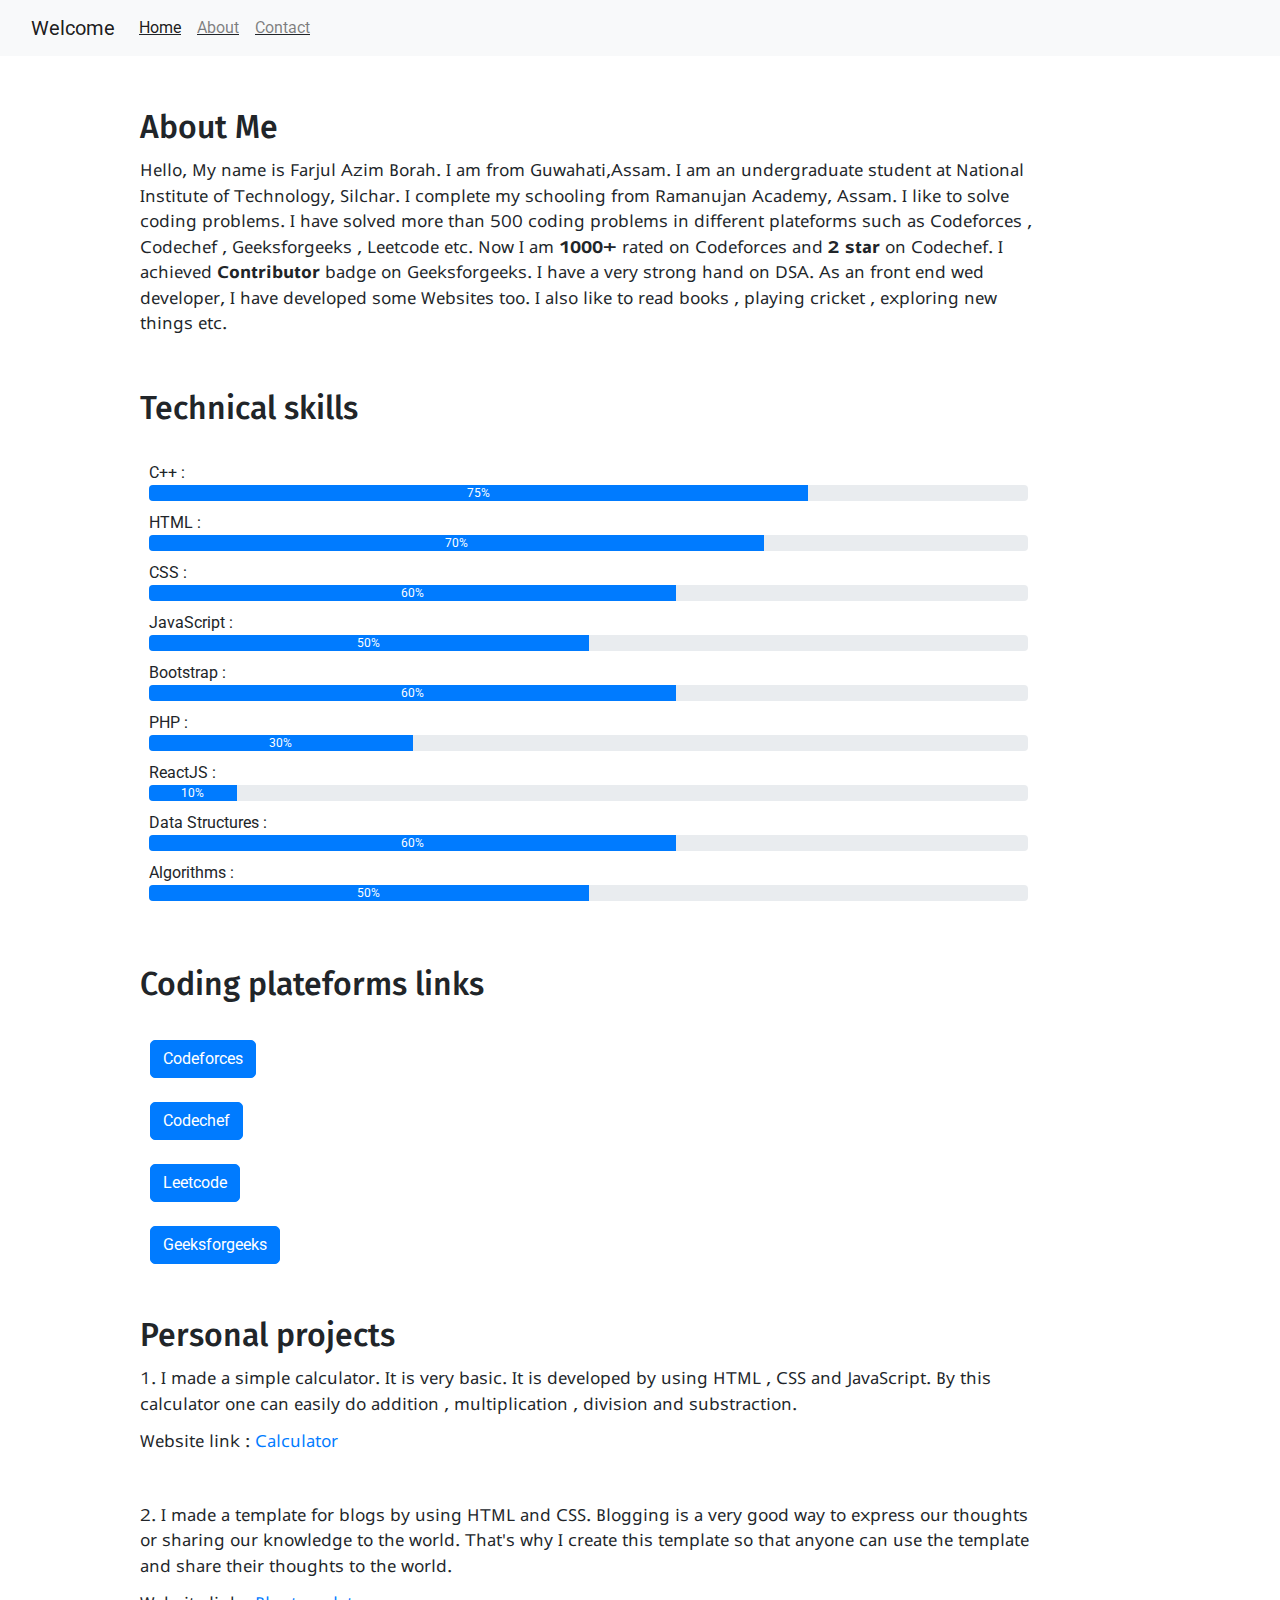
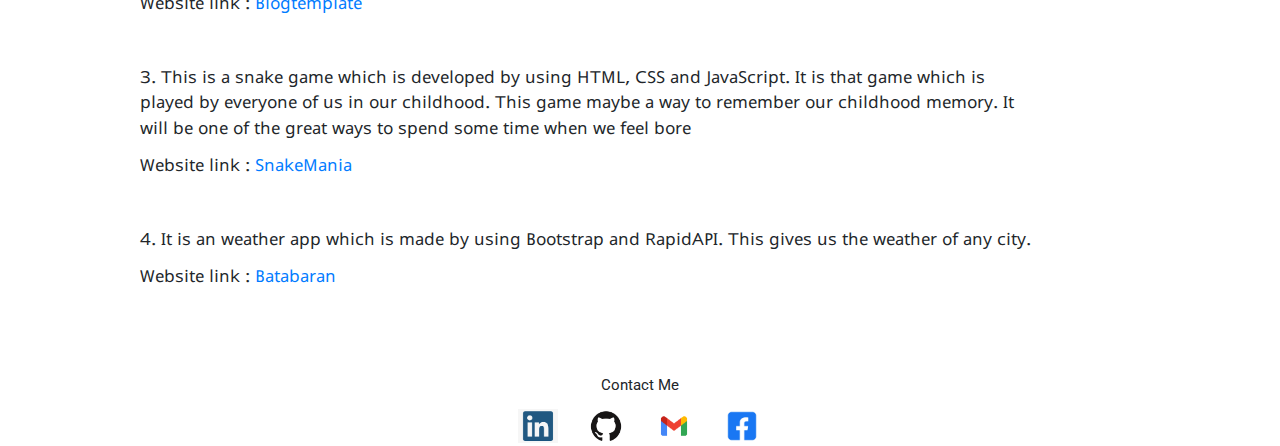
<file: 2 portfolio/Intro.html>
<!DOCTYPE html>
<html lang="en">
<head>
    <meta charset="UTF-8">
    <meta http-equiv="X-UA-Compatible" content="IE=edge">
    <meta name="viewport" content="width=device-width, initial-scale=1.0">
    <title>Farjul Azim Borah - Web developer, Programmer and CP enthusiast</title><link rel="stylesheet" href="style.css">
    <link rel="stylesheet" href="https://cdn.jsdelivr.net/npm/bootstrap@4.0.0/dist/css/bootstrap.min.css" integrity="sha384-Gn5384xqQ1aoWXA+058RXPxPg6fy4IWvTNh0E263XmFcJlSAwiGgFAW/dAiS6JXm" crossorigin="anonymous">
</head>
<body>
    <div class="container1" margin="0" padding ="0">

        <nav class="navbar navbar-expand-lg navbar-light bg-light">
            <div class="container-fluid">
                <a class="navbar-brand" href="/index.html">Welcome</a>
              <button class="navbar-toggler" type="button" data-bs-toggle="collapse" data-bs-target="#navbarSupportedContent" aria-controls="navbarSupportedContent" aria-expanded="false" aria-label="Toggle navigation">
                <span class="navbar-toggler-icon"></span>
              </button>
              <div class="collapse navbar-collapse" id="navbarSupportedContent">
                <u class="navbar-nav me-auto mb-2 mb-lg-0">
                  <li class="nav-item">
                    <a class="nav-link active" aria-current="page" href="/index.html">Home</a>
                  </li>
                  <li class="nav-item">
                    <a class="nav-link" href="/Intro.html">About</a>
                  </li>
                  <li class="nav-item">
                    <a class="nav-link" href="/contact.html">Contact</a>
                  </li>
                </u>

                <form class="d-flex">
                  <a href="https://drive.google.com/file/d/1ckORL8L7G-9cc_SPRSTkptpqMkPXcndv/view?usp=drivesdk" target="_blank"><button type="button" class="btn btn-primary">Download CV</button></a>
                </form>
              </div>
            </div>
          </nav>
        <div class="main">
           
            <div class="intro">

            
                <h2>About Me</h2>
                <p>Hello, My name is Farjul Azim Borah. I am from Guwahati,Assam. I am an undergraduate student at National Institute of Technology, Silchar. I complete my schooling from Ramanujan Academy, Assam. I like to solve coding problems. I have solved more than 500 coding problems in different plateforms such as Codeforces , Codechef , Geeksforgeeks , Leetcode etc. Now I am <b>1000+</b>  rated on Codeforces and <b>2 star</b>  on Codechef. I achieved <b>Contributor</b> badge on Geeksforgeeks. I have a very strong hand on DSA. As an front end wed developer, I have developed some Websites too. I also like to read books , playing cricket , exploring new things etc.</p>
                <h2>Technical skills</h2>
                <div class="skillcontainer">
                    <div class="skillitem">C++ : <div class="progress">
                        <div class="progress-bar" role="progressbar" style="width: 75%;" aria-valuenow="25" aria-valuemin="0" aria-valuemax="100">75%</div>
                    </div></div>
                    <div class="skillitem">HTML : <div class="progress">
                        <div class="progress-bar" role="progressbar" style="width: 70%;" aria-valuenow="25" aria-valuemin="0" aria-valuemax="100">70%</div>
                    </div></div>
                    <div class="skillitem">CSS : <div class="progress">
                        <div class="progress-bar" role="progressbar" style="width: 60%;" aria-valuenow="25" aria-valuemin="0" aria-valuemax="100">60%</div>
                    </div></div>
                    <div class="skillitem">JavaScript : <div class="progress">
                        <div class="progress-bar" role="progressbar" style="width: 50%;" aria-valuenow="25" aria-valuemin="0" aria-valuemax="100">50%</div>
                    </div></div>
                    <div class="skillitem">Bootstrap : <div class="progress">
                        <div class="progress-bar" role="progressbar" style="width: 60%;" aria-valuenow="25" aria-valuemin="0" aria-valuemax="100">60%</div>
                    </div></div>
                    <div class="skillitem">PHP : <div class="progress">
                        <div class="progress-bar" role="progressbar" style="width: 30%;" aria-valuenow="25" aria-valuemin="0" aria-valuemax="100">30%</div>
                    </div></div>
                    <div class="skillitem">ReactJS : <div class="progress">
                        <div class="progress-bar" role="progressbar" style="width: 10%;" aria-valuenow="25" aria-valuemin="0" aria-valuemax="100">10%</div>
                    </div></div>
                    <div class="skillitem">Data Structures : <div class="progress">
                      <div class="progress-bar" role="progressbar" style="width: 60%;" aria-valuenow="25" aria-valuemin="0" aria-valuemax="100">60%</div>
                  </div></div>
                  <div class="skillitem">Algorithms : <div class="progress">
                    <div class="progress-bar" role="progressbar" style="width: 50%;" aria-valuenow="25" aria-valuemin="0" aria-valuemax="100">50%</div>
                </div></div>
                
                </div>


                <h2>Coding plateforms links</h2>

            <div class="ro">
              <br>
              <a href="https://codeforces.com/profile/farzzzzz" target="_blank"><button type="button" class="btn btn-primary x">Codeforces
              </button></a>
              <br><br>

              <a href="https://www.codechef.com/users/farjulborah" target="_blank"><button type="button" class="btn btn-primary x">Codechef
              </button></a><br><br>

              <a href="https://leetcode.com/farj123/" target="_blank"><button type="button" class="btn btn-primary x">Leetcode
              </button></a><br><br>

              <a href="https://auth.geeksforgeeks.org/user/farjulosw7/practice" target="_blank"><button type="button" class="btn btn-primary x">Geeksforgeeks
              </button></a>
            </div>
             

                <div class="tdo">
                    <h2>Personal projects</h2>
                    <p>1. I made a simple calculator. It is very basic. It is developed by using HTML , CSS and JavaScript. By this calculator one can easily do addition , multiplication , division and substraction.</p> 
                    <p>Website link : <a href=" https://farj123.github.io/calculator.github.io/" target="_blank">Calculator</a></p>
                    <br>
                    <p>2. I made a template for blogs by using HTML and CSS. Blogging is a very good way to express our thoughts or sharing our knowledge to the world. That's why I create this template so that anyone can use the template and share their thoughts to the world.</p>
                    <p>Website link : <a href="https://iblogtemplate.netlify.app" target="_blank">Blogtemplate</a></p>
                    <br>
                    <p>3. This is a snake game which is developed by using HTML, CSS and JavaScript. It is that game which is played by everyone of us in our childhood. This game maybe a way to remember our childhood memory. It will be one of the great ways to spend some time when we feel bore</p>
                    <p>Website link : <a href="https://snakemaniaekgame.netlify.app/" target="_blank">SnakeMania</a></p>
                    <br>
                    <p>4. It is an weather app which is made by using Bootstrap and RapidAPI. This gives us the weather of any city.</p>
                    <p>Website link : <a href="https://batabaran.netlify.app/" target="_blank">Batabaran</a></p>
                    <br>
                    <br>
                    <br>
                </div>

            </div>
        </div>
    </div>
    <div  class ="linkspack">
        <div class="footer">Contact Me</div>
        <div class="ing"> 
            <a href="https://www.linkedin.com/in/farjul-azim-borah-04425b22b" target="_blank"><img src="linked.png" alt="" srcset=""></a>
            <a href="https://github.com/farj123" target="_blank"><img src="GitHub-Mark.png" alt="" srcset=""></a>
            <a href="/mail.txt" target="_blank"><img src="mail.png" alt="" srcset=""></a>
            <a href="https://www.facebook.com/profile.php?id=100076379010222&mibextid=ZbWKwL" target="_blank"><img src="download.png" alt="" srcset=""></a>
        </div>
    </div>

    <script src="script.js"></script>
    <script src="https://cdn.jsdelivr.net/npm/bootstrap@5.0.2/dist/js/bootstrap.bundle.min.js" integrity="sha384-MrcW6ZMFYlzcLA8Nl+NtUVF0sA7MsXsP1UyJoMp4YLEuNSfAP+JcXn/tWtIaxVXM" crossorigin="anonymous"></script>

   
</body>
</html>
</file>
<file: 2 portfolio/style.css>
@import url('https://fonts.googleapis.com/css2?family=Explora&family=Fira+Sans:ital,wght@0,400;1,300&family=Lobster&family=Roboto&family=Spline+Sans+Mono:wght@500&family=Tiro+Tamil:ital@0;1&display=swap');
@import url('https://fonts.googleapis.com/css2?family=Lobster&family=Roboto&family=Source+Code+Pro:wght@200;400&display=swap');
@import url('https://fonts.googleapis.com/css2?family=Belanosima&family=Lobster&family=Lunasima&family=New+Tegomin&family=Roboto&family=Source+Code+Pro&family=Tilt+Prism&family=Ysabeau+Office&display=swap');

*{
    margin: 0;
    padding: 0;
}

.d-flex{
    visibility: hidden;
}


.container1{
    margin-left: 0;
    margin-right: 0;
    padding-left: 0;
    padding-right: 0;
}

.sidebar{
   background-color: rgb(158, 158, 158);
   width: 100vw;
   height: 55px;
   z-index: 1;
   position: fixed;
   top: 0;
}

.sidebar nav{
    padding: 19px;
}

.sidebar nav ul li{
    display: inline-block;
    margin: -10px 60px -20px 3px;
}

.sidebar nav li a{
    text-decoration: none;
    color: black;
    font-size: 20px;
}

.main{
    width: 90vw;
    height: 100vh-65px;
    padding: 0px 0 0px 25px;
}


.infocontain{
    width: 80vw;
    height: 70vh;
    margin: 10px 30px 0 224px;
    display: flex;
    justify-content: space-around;
    /* justify-content: center; */
    
}

.devinfo{
    font-size: 15px;
    display: flex;
    justify-content: center;
    flex-direction: column;
    position: relative;
    top: 20px;
}

.hello{
    font-size: 3em;
}

.devpic img{
    position: relative;
    left: 100px;
    height: 50%;
    border: 2px solid rgb(0, 0, 0);
    border-radius: 50%;
    top: 20px;
}

.hello{
    font-size: 25px;
    font-family: 'Source Code Pro', monospace;

}

.name{
    font-size: 30px;
    font-weight: bolder;
    font-family: 'Fira Sans', sans-serif;
}

.about{
    font-size: 25px;
    font-family: 'Source Code Pro', monospace;

}

.moreabout{
    font-size: 17px;
    margin: 30px 0;
    /* font-family: 'Courier New', Courier, monospace; */
}

.buttons{
    margin: 30px 0;
    font-size: 7px;
    position: relative;
    left: -11px;
}

.btn{
    padding: 9px 14px;
    border-radius: 22px;
    color: white;
    background-color: black;
    font-weight: bold;
    font-size: 2em;
    margin: 0px 9px 0 10px;
    cursor: pointer;
}

.btn-sm{
    font-size: 13px;
    padding: 5px 12px;
    margin: 11px 0;
}

.btn:hover{
    color: black;
    background-color: white ;
}


.contactform{
    font-family: 'Fira Sans', sans-serif;
    padding: 0 34px;
    padding-top: 30px;
    margin: 0 100px;
}

.contactform h1{
    font-family: 'Fira Sans', sans-serif;
    /* text-align: center; */
    padding: 10px 0;
}

.contactform form div{
    padding: 0 0;
    display: flex;
    flex-direction: column;
}

.contactform form div input{
    width: 26vw;
    border-radius: 5px;
    margin: 6px 0 0 0;
    padding: 3px;
}



#emailHelp{
    font-size: 10px;
    color: midnightblue;
    /* margin: 0 5px; */
    padding: 3px 0 0 0;
}

#form-check{
    flex-direction: row;
}

#form-check-input{
    width: 25px;
    margin: 2px 0;
}


h1{
    margin: 23px;
}

.intro{
    margin: 0px 100px;
}

.intro h2{
    margin: 12px 15px;
    padding: 40px 10px 0px 0px;
    font-family: 'Fira Sans', sans-serif;
}

.intro p{
    margin: 12px 15px;
    font-size: 17px;
    font-family: 'Lunasima', sans-serif;
}

.skillcontainer{
    padding: 12px;
    margin: 12px;
}

.skillitem{
    /* display: flex; */
    align-items: center;
    margin: 10px 0 0;
}

.skill{
    width: 245px;
    height: 10px;
    background-color:red;
    margin: 4px 0 0 0;
    border: 2px solid black;
}






.ing img{
    width: 40px;
    margin: 10px 12px 0 12px;
}


.linkspack{
    display: flex;
    flex-direction: column;
    justify-content: center;
    align-items: center;
}

.footer{
    font-size: 15px;
}

.ro{
    margin-left: 15px;
}

.ro .x{
    border-radius: 5px;
}

@media (max-width: 1150px) {
    /* *{

        background-color: red;
    } */
    .buttons{
        font-size: 5px;
    }
    .devpic{
        display: none;
     }

     .intro{
        margin: -20px 10px;
     }
      .blogcontainer{
        margin: 44px 10px;
     }
     .contactform {
        margin: 44px 10px;
        padding-top: 0px;
     }

     .contactform form div input{
        width: 50vw;
     }

     .infocontain{
        margin: 55px 10px;

     }
     .devinfo{
        font-size: 10px;
     }

    /* .sidebar{
        transform: translate(-433px , 0px );
        position: absolute;
    } */
}

@media (max-width : 400px){
    .infocontain{
        margin: 10px 0 0 10px;
    }
    .sidebar nav{
        padding: 20px;
    }
    .buttons{
        margin: 30px 0;
        font-size: 7px;
        position: relative;
        left: -11px;
    }
    .intro p{
        font-size: 15px;
    }
    .intro h2{
        font-size: 23px;
    }

    .ro .x{
        border-radius: 5px;
        height: 31px;
        padding: 0px 13px 0px 13px;
    }
    .d-flex{
        visibility : visible;
        margin: -2px 0px 0 -13px;
    }

    .sidebar nav ul li{
        display: inline-block;
        margin: -13px 32px -20px -12px;
    }
    .linkspack{
        margin-top: 70px;
    }
}
</file>
